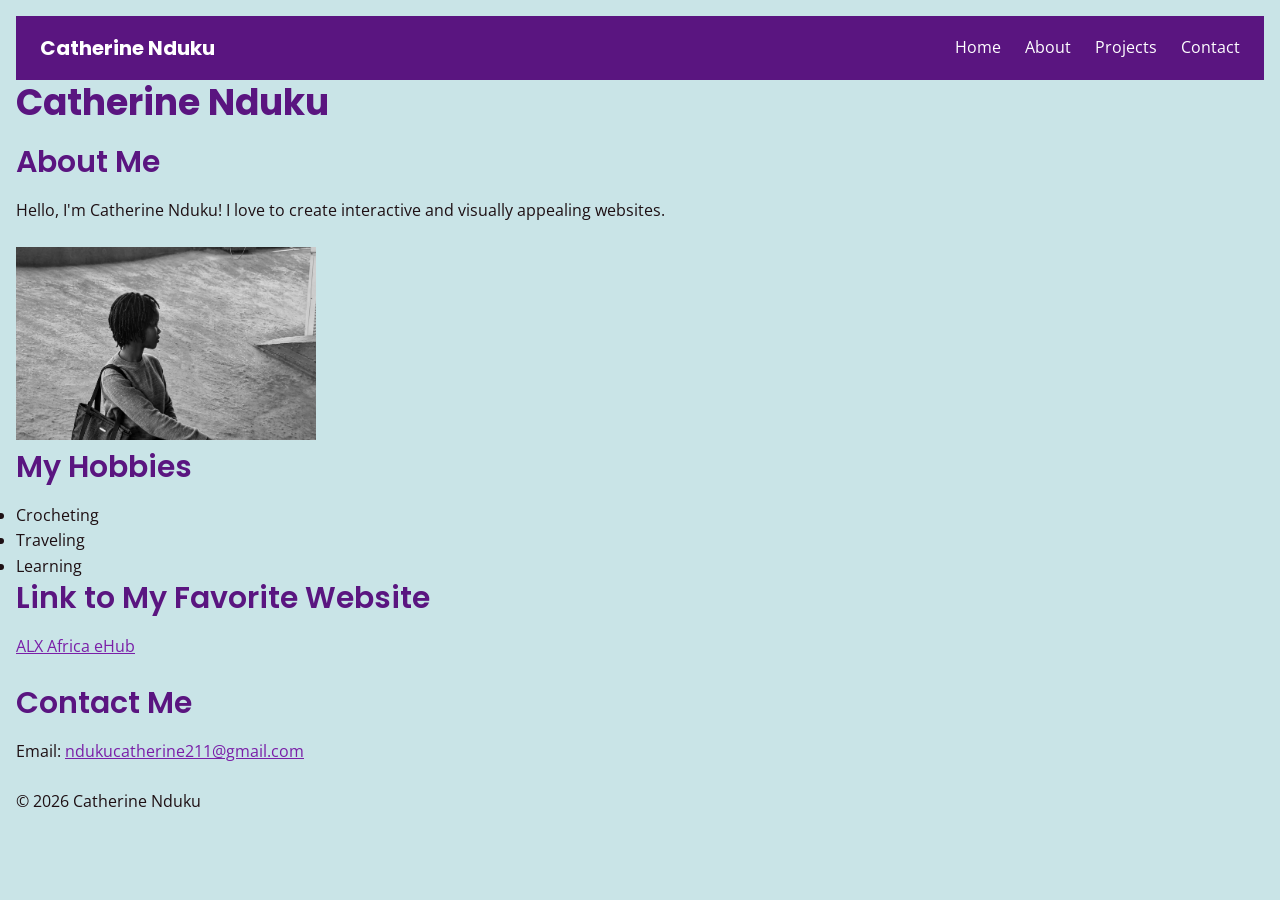
<file: index.html>
<!DOCTYPE html>
<html lang="en">
<head>
    <meta charset="UTF-8">
    <meta name="viewport" content="width=device-width, initial-scale=1.0">
    <title>Home - Catherine Nduku</title>
    <link rel="preconnect" href="https://fonts.googleapis.com">
    <link rel="preconnect" href="https://fonts.gstatic.com" crossorigin>
    <link href="https://fonts.googleapis.com/css2?family=Open+Sans:wght@400;600&family=Poppins:wght@500;600;700&display=swap" rel="stylesheet">
    <link rel="stylesheet" href="style.css">
</head>
<body>
    <header>
        <nav class="navbar" aria-label="Main Navigation">
            <a href="index.html" class="logo">Catherine Nduku</a>
            <input type="checkbox" id="menu-toggle" class="menu-toggle" aria-label="Toggle navigation menu">
            <label for="menu-toggle" class="menu-button" aria-hidden="true">&#9776;</label>
            <ul class="nav-links">
                <li><a href="index.html" aria-current="page">Home</a></li>
                <li><a href="about.html">About</a></li>
                <li><a href="projects.html">Projects</a></li>
                <li><a href="contact.html">Contact</a></li>
            </ul>
        </nav>
        <h1>Catherine Nduku</h1>
    </header>

    <main>
        <section class="hero">
            <div class="hero-text">
                <h2>About Me</h2>
                <p>Hello, I'm Catherine Nduku! I love to create interactive and visually appealing websites.</p>
            </div>
            <img src="images/Screenshots/mine.jpeg" alt="my profile photo" width="300" height="300">
        </section>

        <section>
            <h2>My Hobbies</h2>
            <ul>
                <li>Crocheting</li>
                <li>Traveling</li>
                <li>Learning</li>
            </ul>
        </section>

        <section>
            <h2>Link to My Favorite Website</h2>
            <p><a href="https://ehub.alxafrica.com" target="_blank" rel="noopener noreferrer">ALX Africa eHub</a></p>
        </section>

        <section>
            <h2>Contact Me</h2>
            <p>Email: <a href="mailto:ndukucatherine211@gmail.com">ndukucatherine211@gmail.com</a></p>
        </section>
    </main>

    <footer>
        <p>&copy; 2026 Catherine Nduku</p>
    </footer>
</body>
</html>
</file>
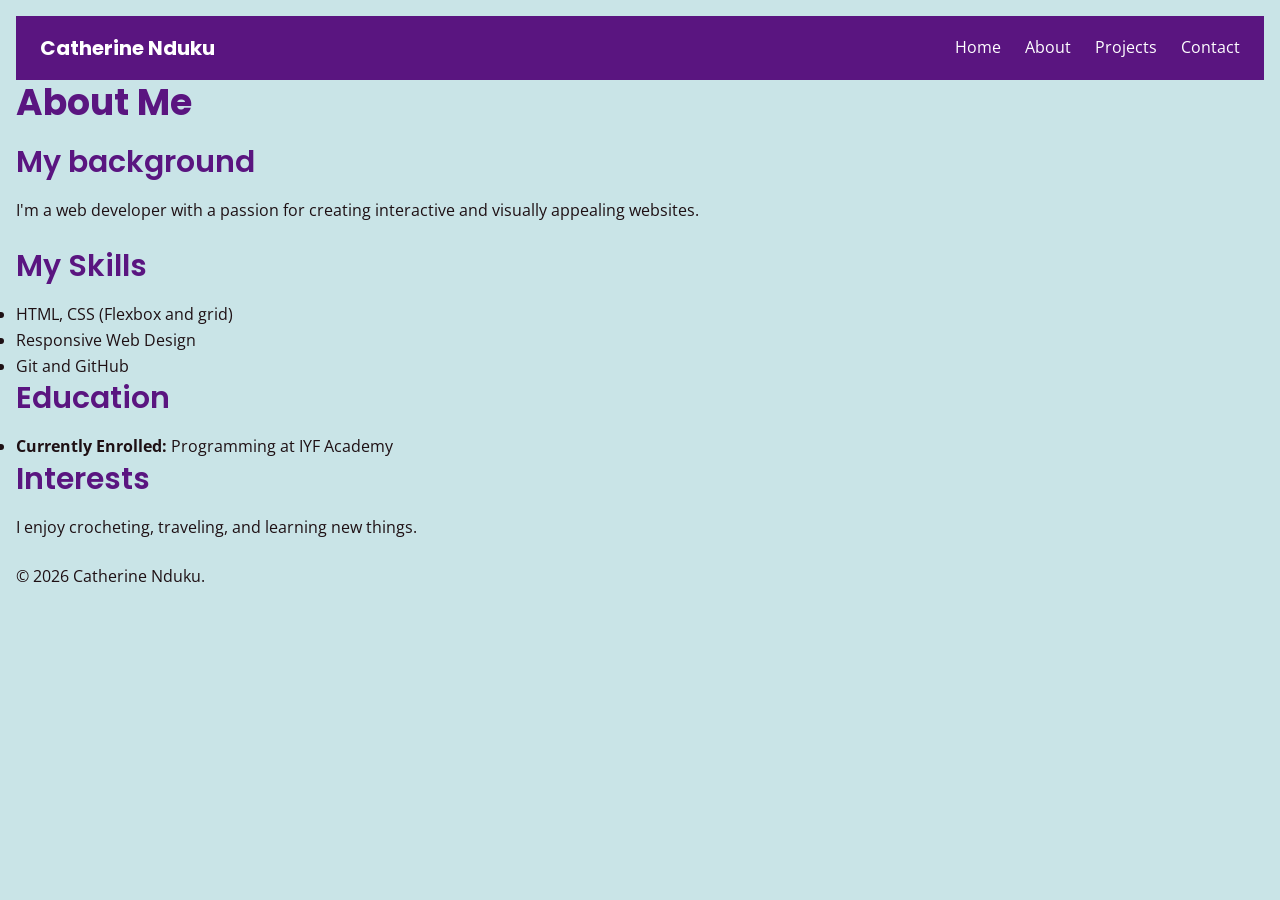
<file: about.html>
<!DOCTYPE html>
<html lang="en">
    <head>
        <meta charset="UTF-8">
        <meta name="viewport" content="width=device-width, initial-scale=1.0">
        <title>About Me - Catherine Nduku</title>
        
        <link rel="stylesheet" href="style.css">
        <link rel="preconnect" href="https://fonts.googleapis.com">
        <link rel="preconnect" href="https://fonts.gstatic.com" crossorigin>
        <link href="https://fonts.googleapis.com/css2?family=Open+Sans:wght@400;600&family=Poppins:wght@500;600;700&display=swap" rel="stylesheet">
    </head>
    <body>
       <header>
    <nav class="navbar">
        <a href="index.html" class="logo">Catherine Nduku</a>
        <input type="checkbox" id="menu-toggle" class="menu-toggle" aria-label="Toggle navigation menu">
        <label for="menu-toggle" class="menu-button" aria-hidden="true">&#9776;</label>
        <ul class="nav-links">
            <li><a href="index.html">Home</a></li>
            <li><a href="about.html" aria-current="page">About</a></li>
            <li><a href="projects.html">Projects</a></li>
            <li><a href="contact.html">Contact</a></li>
        </ul>
    </nav>
</header>

        <main> 
            <h1>About Me</h1>
            <section>
                <h2>My background</h2>
                <p>I'm a web developer with a passion for creating interactive and visually appealing websites.</p>
            </section>
            <section>
                <h2>My Skills</h2>
                <ul>
                    <li>HTML, CSS (Flexbox and grid)</li>
                    <li>Responsive Web Design</li>
                    <li>Git and GitHub</li>
                </ul>
            </section>
            <section>
                <h2>Education</h2>       
            <ul>
                <li><strong>Currently Enrolled:</strong> Programming at IYF Academy</li>     
            </ul>
            </section>
             <section>
                <h2>Interests</h2>
                <p>I enjoy crocheting, traveling, and learning new things.</p>
            </section>
        </main>
        <footer>
            <p>&copy; 2026 Catherine Nduku.</p>    
        </footer>
            
    </body>
</html>
</file>
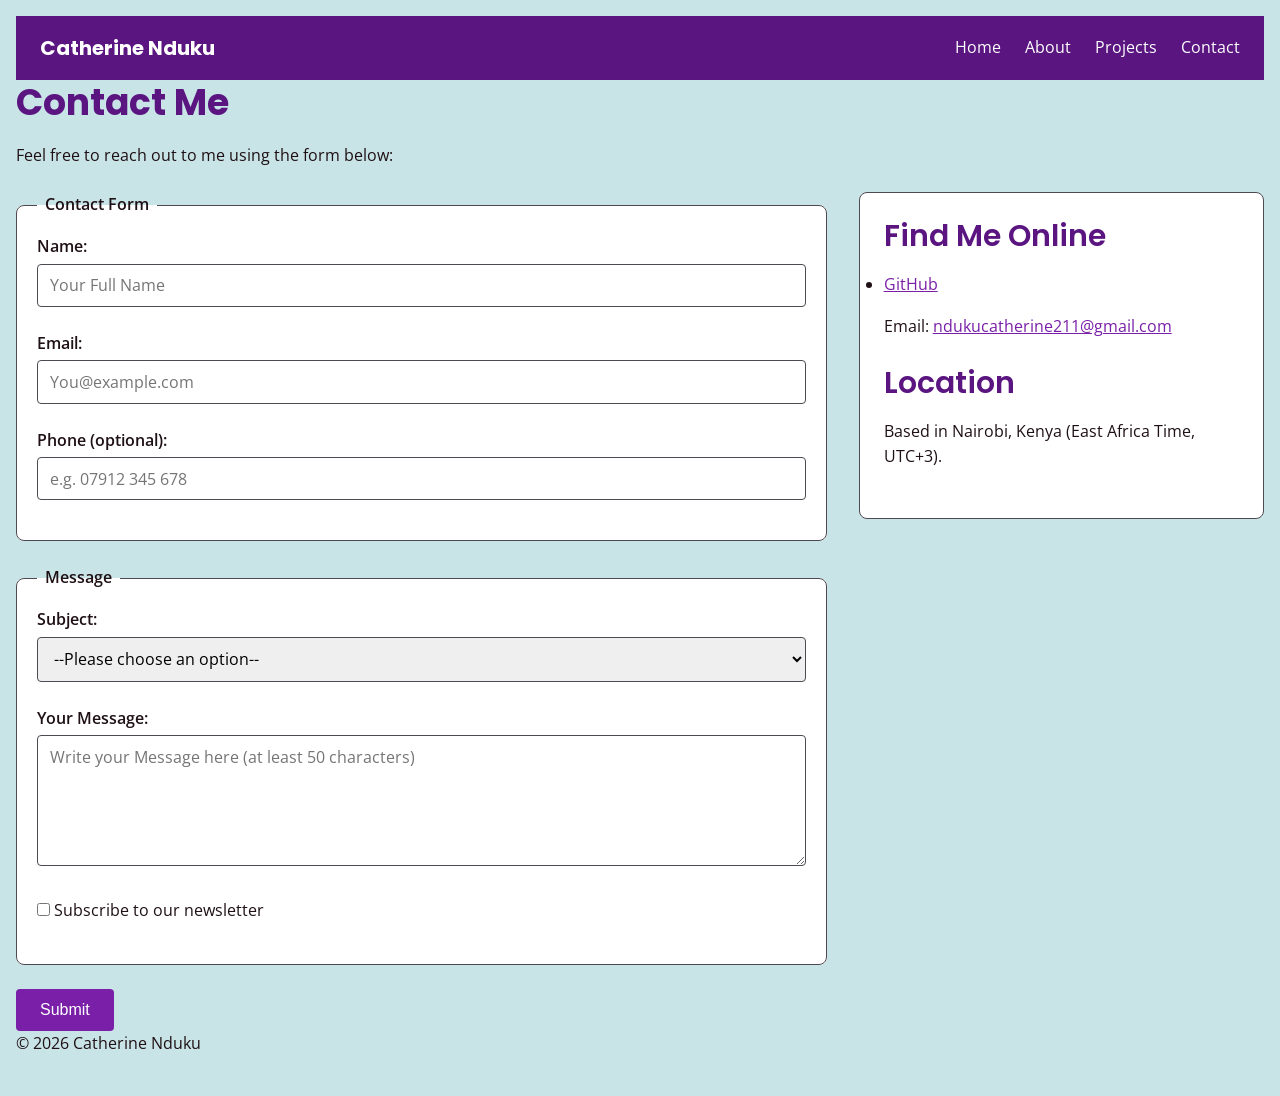
<file: contact.html>
<!DOCTYPE html>
<html lang="en">
<head>
    <meta charset="UTF-8">
    <meta name="viewport" content="width=device-width, initial-scale=1.0">
    <title>Contact - Catherine Nduku</title>
    <link rel="preconnect" href="https://fonts.googleapis.com">
    <link rel="preconnect" href="https://fonts.gstatic.com" crossorigin>
    <link href="https://fonts.googleapis.com/css2?family=Open+Sans:wght@400;600&family=Poppins:wght@500;600;700&display=swap" rel="stylesheet">
    <link rel="stylesheet" href="style.css">
</head>
<body>
    <header>
        <nav class="navbar" aria-label="Main Navigation">
            <a href="index.html" class="logo">Catherine Nduku</a>
            <input type="checkbox" id="menu-toggle" class="menu-toggle" aria-label="Toggle navigation menu">
            <label for="menu-toggle" class="menu-button" aria-hidden="true">&#9776;</label>
            <ul class="nav-links">
                <li><a href="index.html">Home</a></li>
                <li><a href="about.html">About</a></li>
                <li><a href="projects.html">Projects</a></li>
                <li><a href="contact.html" aria-current="page">Contact</a></li>
            </ul>
        </nav>
    </header>

    <main>
        <h1>Contact Me</h1>
        <p>Feel free to reach out to me using the form below:</p>

        <div class="contact-layout">
            <form class="contact-form" action="#" method="post">
                <fieldset>
                    <legend>Contact Form</legend>
                    <p>
                        <label for="name">Name:</label>
                        <input type="text" id="name" name="name" placeholder="Your Full Name" required>
                    </p>
                    <p>
                        <label for="email">Email:</label>
                        <input type="email" id="email" name="email" placeholder="You@example.com" required>
                    </p>
                    <p>
                        <label for="phone">Phone (optional):</label>
                        <input type="tel" id="phone" name="phone" placeholder="e.g. 07912 345 678">
                    </p>
                </fieldset>

                <fieldset>
                    <legend>Message</legend>
                    <p>
                        <label for="subject">Subject:</label>
                        <select id="subject" name="subject" required>
                            <option value="">--Please choose an option--</option>
                            <option value="general">General Inquiry</option>
                            <option value="support">Support Request</option>
                            <option value="feedback">Feedback</option>
                        </select>
                    </p>
                    <p>
                        <label for="message">Your Message:</label>
                        <textarea id="message" name="message" rows="5" cols="40" placeholder="Write your Message here (at least 50 characters)" minlength="50" required></textarea>
                    </p>
                    <p>
                        <input type="checkbox" id="newsletter" name="newsletter" value="yes">
                        <label for="newsletter" class="inline-label">Subscribe to our newsletter</label>
                    </p>
                </fieldset>

                <button type="submit">Submit</button>
            </form>

            <aside class="contact-sidebar">
                <section>
                    <h2>Find Me Online</h2>
                    <ul>
                        <li><a href="https://github.com/Ndush-gif" target="_blank" rel="noopener noreferrer">GitHub</a></li>
                    </ul>
                    <p>Email: <a href="mailto:ndukucatherine211@gmail.com">ndukucatherine211@gmail.com</a></p>
                </section>

                <section>
                    <h2>Location</h2>
                    <p>Based in Nairobi, Kenya (East Africa Time, UTC+3).</p>
                </section>
            </aside>
        </div>
    </main>

    <footer>
        <p>&copy; 2026 Catherine Nduku</p>
    </footer>
</body>
</html>
</file>
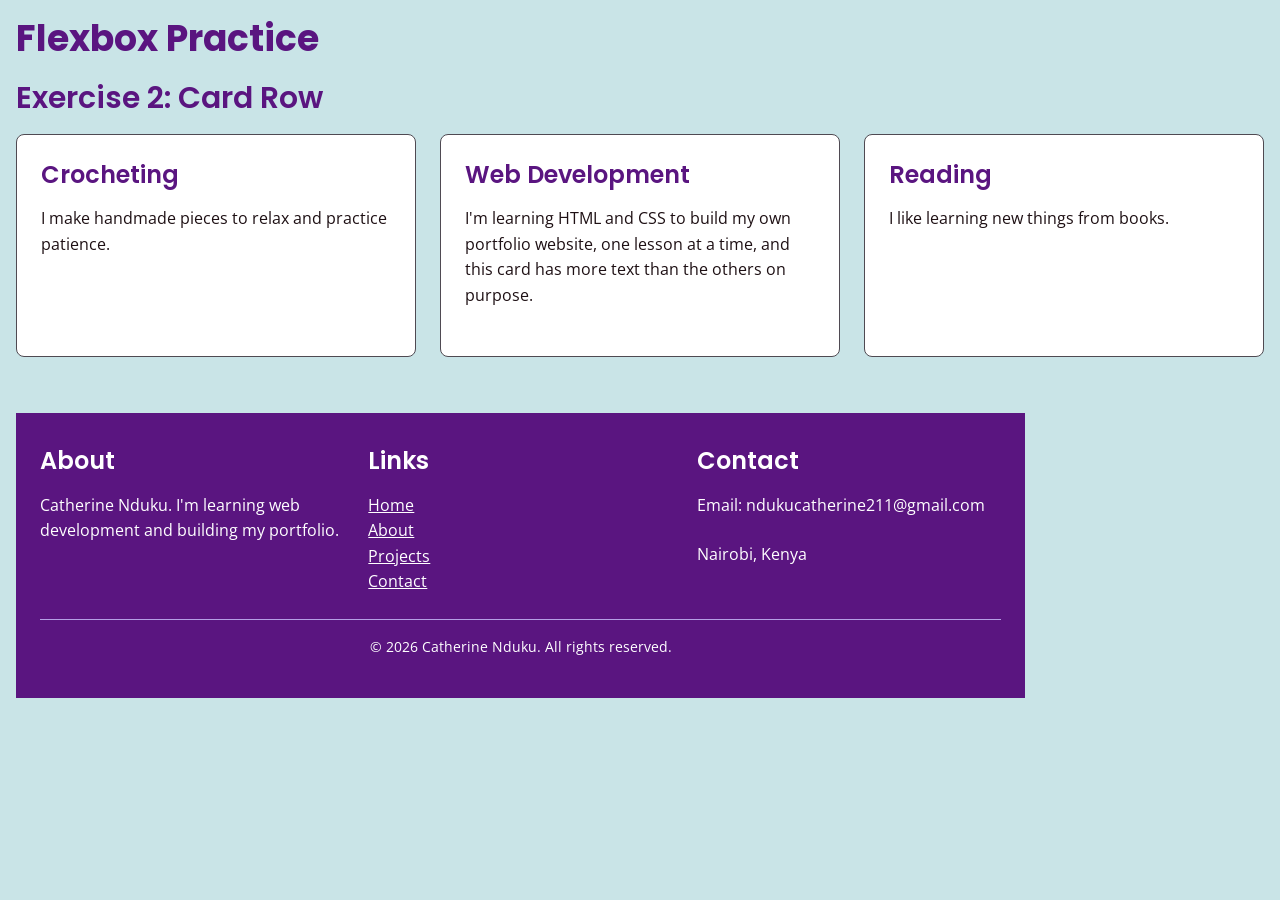
<file: flexbox-practice.html>
<!DOCTYPE html>
<html lang="en">
<head>
    <meta charset="UTF-8">
    <meta name="viewport" content="width=device-width, initial-scale=1.0">
    <title>Flexbox Practice</title>
    <link rel="preconnect" href="https://fonts.googleapis.com">
    <link rel="preconnect" href="https://fonts.gstatic.com" crossorigin>
    <link href="https://fonts.googleapis.com/css2?family=Open+Sans:wght@400;600&family=Poppins:wght@500;600;700&display=swap" rel="stylesheet">
    <link rel="stylesheet" href="style.css">
    <style>
        .card-row {
            display: flex;
            flex-wrap: wrap;
            gap: 1.5rem;
        }

        .flex-card {
            flex: 1 1 250px;
            padding: 1.5rem;
            border: 1px solid var(--color-muted);
            border-radius: 8px;
            background-color: white;
        }
        .site-footer {
    margin-top: 2rem;
    padding: 2rem 1.5rem 1rem;
    background-color: var(--color-primary-dark);
    color: white;
}

.footer-columns {
    display: flex;
    justify-content: space-between;
    flex-wrap: wrap;
    gap: 1.5rem;
}

.footer-column {
    flex: 1 1 200px;
}

.footer-column h3 {
    color: white;
}

.footer-column ul {
    list-style: none;
}

.site-footer a {
    color: white;
}

.site-footer a:hover {
    color: var(--color-primary-light);
}

.footer-copyright {
    margin-top: 1.5rem;
    padding-top: 1rem;
    border-top: 1px solid var(--color-primary-light);
    text-align: center;
    font-size: var(--font-sm);
}
    </style>
</head>
<body>
    <main>
        <h1>Flexbox Practice</h1>

        <h2>Exercise 2: Card Row</h2>
        <div class="card-row">
            <div class="flex-card">
                <h3>Crocheting</h3>
                <p>I make handmade pieces to relax and practice patience.</p>
            </div>
            <div class="flex-card">
                <h3>Web Development</h3>
                <p>I'm learning HTML and CSS to build my own portfolio website, one lesson at a time, and this card has more text than the others on purpose.</p>
            </div>
            <div class="flex-card">
                <h3>Reading</h3>
                <p>I like learning new things from books.</p>
        </div>
         <footer class="site-footer">
    <div class="footer-columns">
        <div class="footer-column">
            <h3>About</h3>
            <p>Catherine Nduku. I'm learning web development and building my portfolio.</p>
        </div>
        <div class="footer-column">
            <h3>Links</h3>
            <ul>
                <li><a href="index.html">Home</a></li>
                <li><a href="about.html">About</a></li>
                <li><a href="projects.html">Projects</a></li>
                <li><a href="contact.html">Contact</a></li>
            </ul>
        </div>
        <div class="footer-column">
            <h3>Contact</h3>
            <p>Email: ndukucatherine211@gmail.com</p>
            <p>Nairobi, Kenya</p>
        </div>
    </div>
    <p class="footer-copyright">&copy; 2026 Catherine Nduku. All rights reserved.</p>
</footer>
    </main>
</body>
</html>
</file>
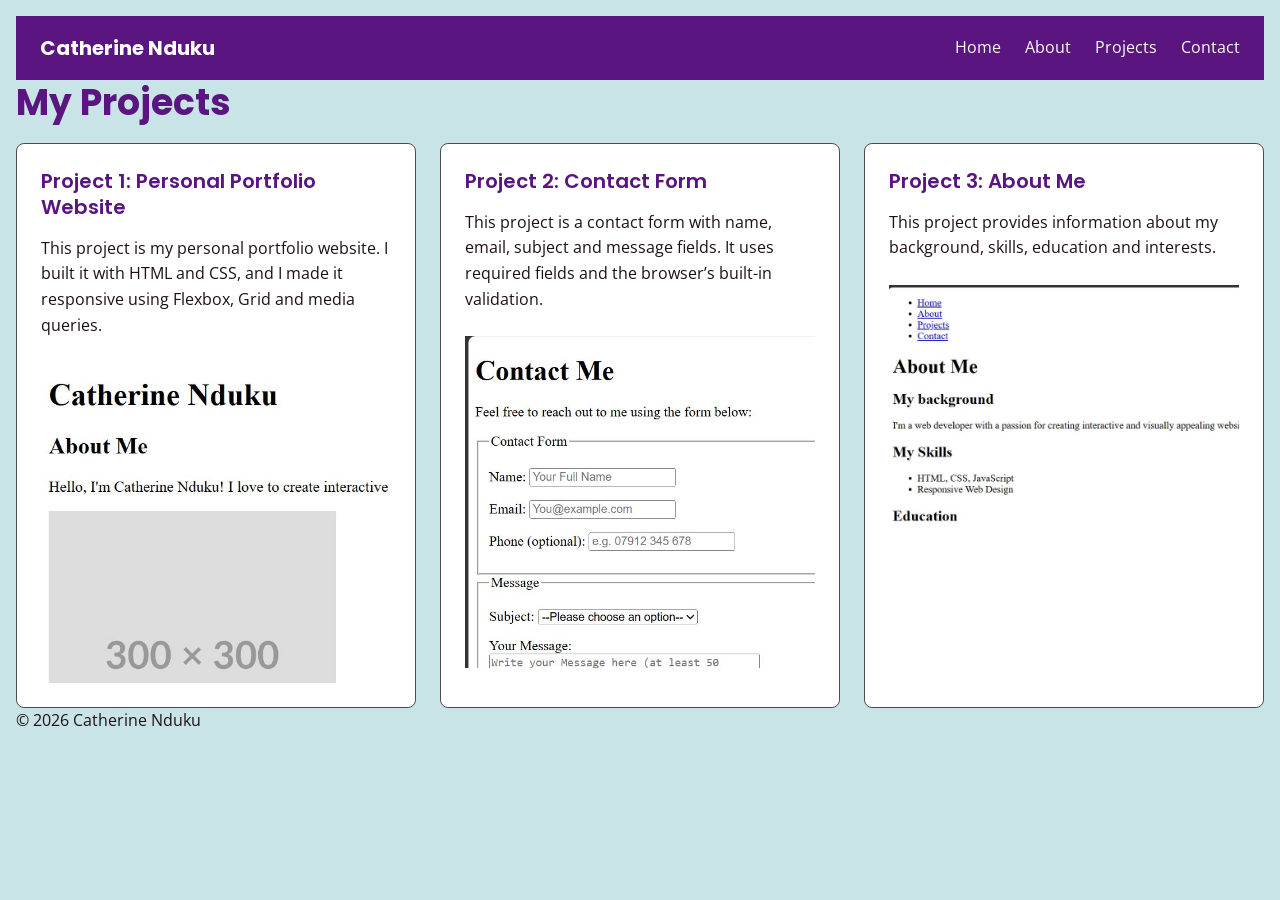
<file: projects.html>
<!DOCTYPE html>
<html lang="en">
<head>
    <meta charset="UTF-8">
    <meta name="viewport" content="width=device-width, initial-scale=1.0">
    <title>Projects - Catherine Nduku</title>
    <link rel="preconnect" href="https://fonts.googleapis.com">
    <link rel="preconnect" href="https://fonts.gstatic.com" crossorigin>
    <link href="https://fonts.googleapis.com/css2?family=Open+Sans:wght@400;600&family=Poppins:wght@500;600;700&display=swap" rel="stylesheet">
    <link rel="stylesheet" href="style.css">
</head>
<body>
    <header>
    <nav class="navbar">
        <a href="index.html" class="logo">Catherine Nduku</a>
        <input type="checkbox" id="menu-toggle" class="menu-toggle" aria-label="Toggle navigation menu">
        <label for="menu-toggle" class="menu-button" aria-hidden="true">&#9776;</label>
        <ul class="nav-links">
            <li><a href="index.html">Home</a></li>
            <li><a href="about.html">About</a></li>
            <li><a href="projects.html" aria-current="page">Projects</a></li>
            <li><a href="contact.html">Contact</a></li>
        </ul>
    </nav>
</header>

    <main>
        <h1>My Projects</h1>

        <div class="projects-grid">
            <article class="project-card">
                <h2>Project 1: Personal Portfolio Website</h2>
                <p>This project is my personal portfolio website. I built it with HTML and CSS, and I made it responsive using Flexbox, Grid and media queries.</p>
                <img src="images/Screenshots/profile.JPG" alt="Screenshot of my Profile page">
            </article>

            <article class="project-card">
                <h2>Project 2: Contact Form</h2>
                <p>This project is a contact form with name, email, subject and message fields. It uses required fields and the browser’s built-in validation.</p>
                <img src="images/Screenshots/contact.form.JPG" alt="Screenshot of my Contact Form page">
            </article>

            <article class="project-card">
                <h2>Project 3: About Me</h2>
                <p>This project provides information about my background, skills, education and interests.</p>
                <img src="images/Screenshots/about-me.JPG" alt="Screenshot of my About Me page">
            </article>
        </div>
        <footer>
    <p>&copy; 2026 Catherine Nduku</p>
</footer>
    </main>
</body>
</html>
</file>
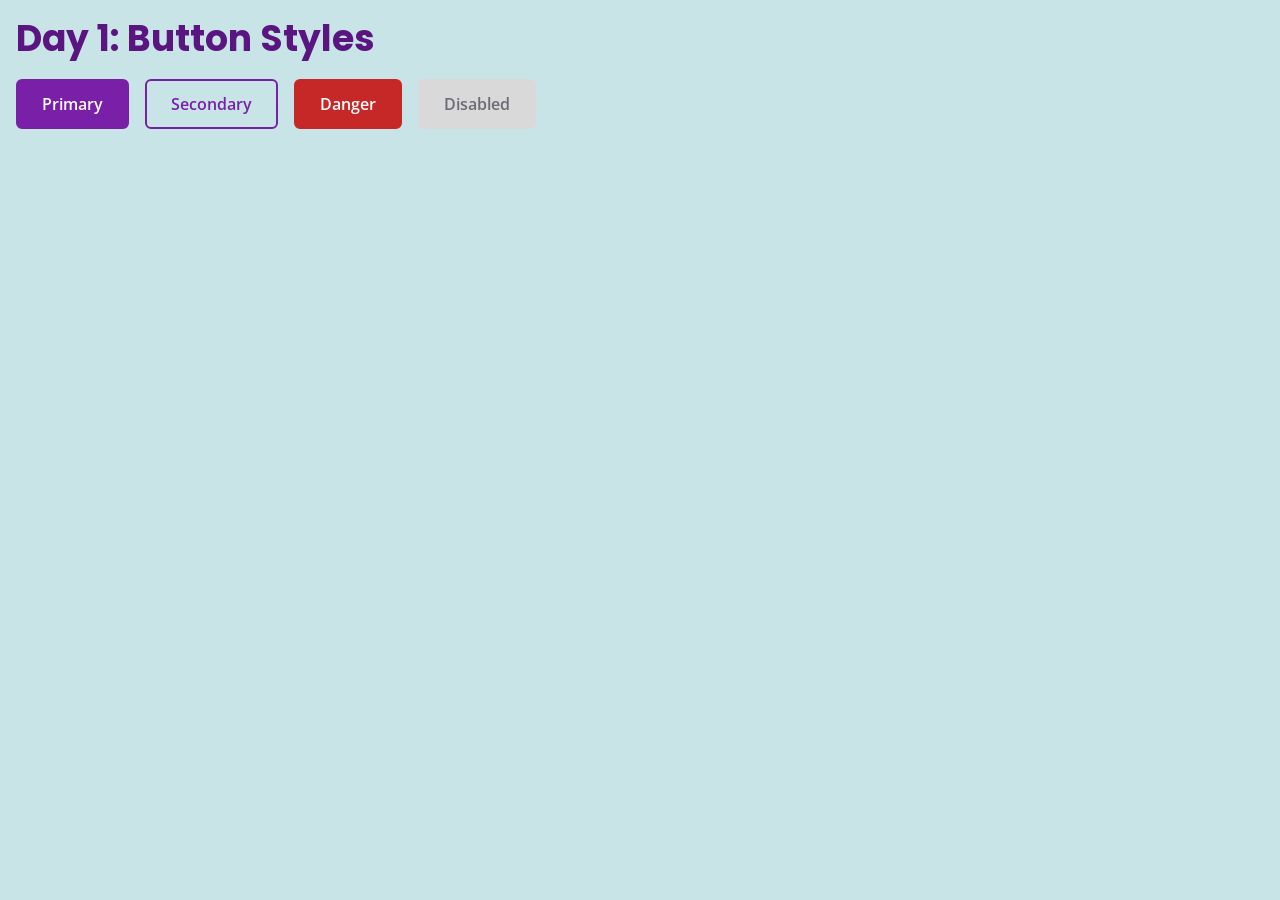
<file: daily-challenges.html/button-styles-day-1.html>
<!DOCTYPE html>
<html lang="en">
<head>
    <meta charset="UTF-8">
    <meta name="viewport" content="width=device-width, initial-scale=1.0">
    <title>Day 1: Button Styles</title>
    <link rel="preconnect" href="https://fonts.googleapis.com">
    <link rel="preconnect" href="https://fonts.gstatic.com" crossorigin>
    <link href="https://fonts.googleapis.com/css2?family=Open+Sans:wght@400;600&family=Poppins:wght@500;600;700&display=swap" rel="stylesheet">
    <link rel="stylesheet" href="../style.css">
    <style>
        .button-row {
            display: flex;
            flex-wrap: wrap;
            gap: 1rem;
        }

        /* Shared base for every button style */
        .btn {
            padding: 0.75rem 1.5rem;
            border: 2px solid transparent;
            border-radius: 6px;
            font-family: inherit;
            font-size: var(--font-base);
            font-weight: 600;
            cursor: pointer;
        }

        /* 1. Primary: solid background */
        .btn-primary {
            background-color: var(--color-primary);
            border-color: var(--color-primary);
            color: white;
        }

        .btn-primary:hover {
            background-color: var(--color-primary-dark);
            border-color: var(--color-primary-dark);
        }

        /* 2. Secondary: outline */
        .btn-secondary {
            background-color: transparent;
            border-color: var(--color-primary);
            color: var(--color-primary);
        }

        .btn-secondary:hover {
            background-color: var(--color-primary);
            color: white;
        }

        /* 3. Danger: red */
        .btn-danger {
            background-color: #C62828;
            border-color: #C62828;
            color: white;
        }

        .btn-danger:hover {
            background-color: #8E1B1B;
            border-color: #8E1B1B;
        }

        /* 4. Disabled: grayed out, no hover effect */
        .btn:disabled,
        .btn:disabled:hover {
            background-color: #D9D9D9;
            border-color: #D9D9D9;
            color: #6B6B76;
            cursor: not-allowed;
            transform: none;
            box-shadow: none;
        }
    </style>
</head>
<body>
    <main>
        <h1>Day 1: Button Styles</h1>

        <div class="button-row">
            <button class="btn btn-primary">Primary</button>
            <button class="btn btn-secondary">Secondary</button>
            <button class="btn btn-danger">Danger</button>
            <button class="btn" disabled>Disabled</button>
        </div>
    </main>
</body>
</html>
</file>
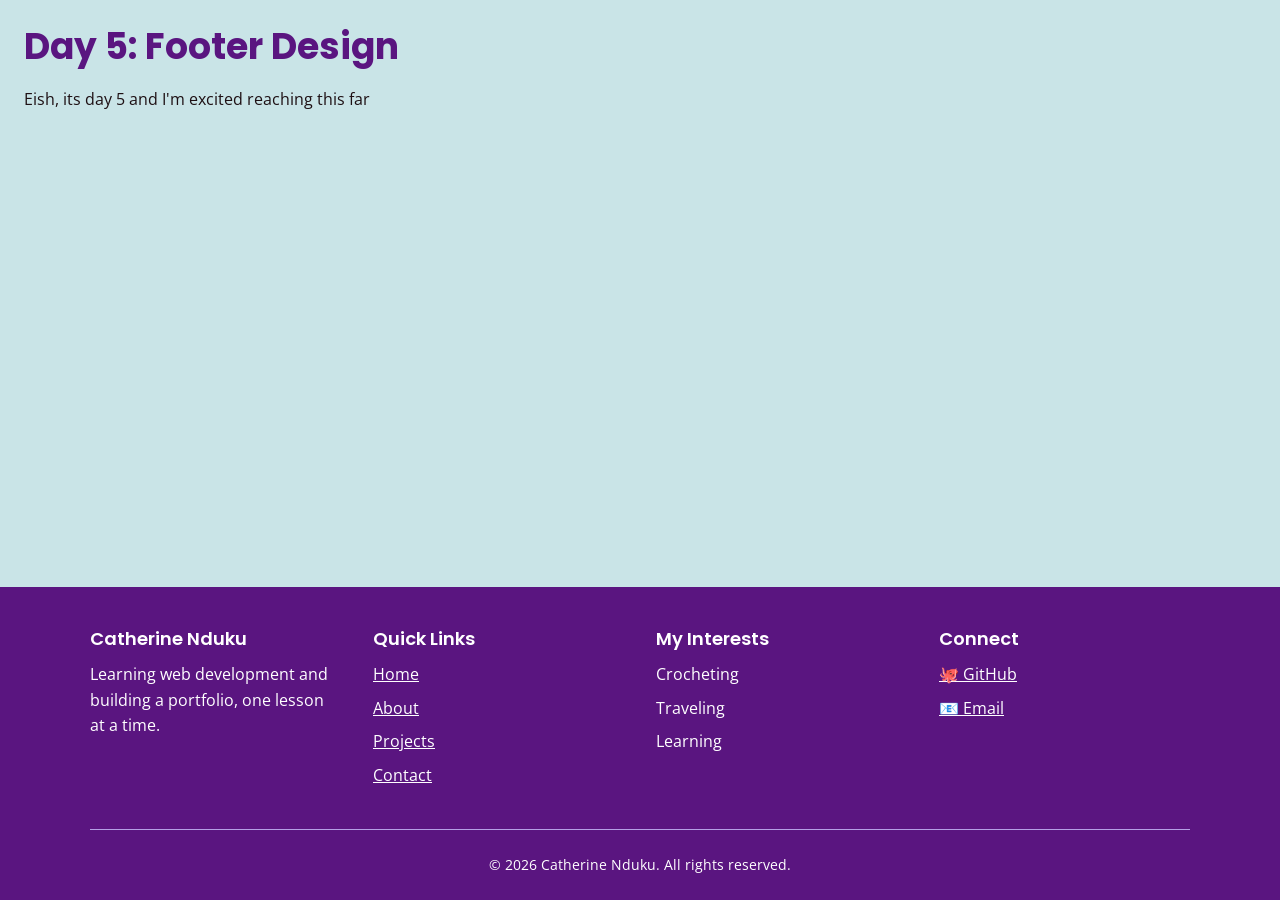
<file: daily-challenges.html/footer-design-day-5.html>
<!DOCTYPE html>
<html lang="en">
<head>
    <meta charset="UTF-8">
    <meta name="viewport" content="width=device-width, initial-scale=1.0">
    <title>Day 5: Footer Design</title>
    <link rel="preconnect" href="https://fonts.googleapis.com">
    <link rel="preconnect" href="https://fonts.gstatic.com" crossorigin>
    <link href="https://fonts.googleapis.com/css2?family=Open+Sans:wght@400;600&family=Poppins:wght@500;600;700&display=swap" rel="stylesheet">
    <link rel="stylesheet" href="../style.css">
    <style>
        /* Page setup: footer sits at the bottom, full width */
        body {
            display: flex;
            flex-direction: column;
            min-height: 100vh;
            padding: 0;
        }

        main {
            flex: 1;
            width: 100%;
            max-width: none;
            padding: 1.5rem;
        }

        /* Footer */
        .page-footer {
            padding: 2.5rem 1.5rem 1.5rem;
            background-color: var(--color-primary-dark);
            color: white;
        }

        .footer-inner {
            max-width: 1100px;
            margin: 0 auto;
        }

        /* Mobile first: 1 column */
        .footer-columns {
            display: grid;
            grid-template-columns: 1fr;
            gap: 2rem;
        }

        .footer-column h2 {
            margin-bottom: 0.75rem;
            color: white;
            font-size: var(--font-lg);
        }

        .footer-column ul {
            margin: 0;
            padding: 0;
            list-style: none;
        }

        .footer-column li {
            margin-bottom: 0.5rem;
        }

        .page-footer a {
            color: white;
        }

        .page-footer a:hover {
            color: var(--color-primary-light);
        }

        .page-footer a:focus {
            outline-color: white;
        }

        /* Copyright row */
        .footer-bottom {
            grid-column: 1 / -1;
            padding-top: 1.5rem;
            border-top: 1px solid var(--color-primary-light);
            text-align: center;
            font-size: var(--font-sm);
        }

        .footer-bottom p {
            margin-bottom: 0;
        }

        /* Tablet: 2 columns */
        @media (min-width: 768px) {
            .footer-columns {
                grid-template-columns: repeat(2, 1fr);
            }
        }

        /* Desktop: 4 columns */
        @media (min-width: 1024px) {
            .footer-columns {
                grid-template-columns: repeat(4, 1fr);
            }
        }
    </style>
</head>
<body>
    <main>
        <h1>Day 5: Footer Design</h1>
        <p>Eish, its day 5 and I'm excited reaching this far</p>
    </main>

    <footer class="page-footer">
        <div class="footer-inner">
            <div class="footer-columns">
                <div class="footer-column">
                    <h2>Catherine Nduku</h2>
                    <p>Learning web development and building a portfolio, one lesson at a time.</p>
                </div>

                <nav class="footer-column" aria-label="Footer navigation">
                    <h2>Quick Links</h2>
                    <ul>
                        <li><a href="../index.html">Home</a></li>
                        <li><a href="../about.html">About</a></li>
                        <li><a href="../projects.html">Projects</a></li>
                        <li><a href="../contact.html">Contact</a></li>
                    </ul>
                </nav>

                <div class="footer-column">
                    <h2>My Interests</h2>
                    <ul>
                        <li>Crocheting</li>
                        <li>Traveling</li>
                        <li>Learning</li>
                    </ul>
                </div>

                <div class="footer-column">
                    <h2>Connect</h2>
                    <ul>
                        <li><a href="https://github.com/Ndush-gif" target="_blank" rel="noopener noreferrer"><span aria-hidden="true">🐙</span> GitHub</a></li>
                        <li><a href="mailto:ndukucatherine211@gmail.com"><span aria-hidden="true">📧</span> Email</a></li>
                    </ul>
                </div>

                <div class="footer-bottom">
                    <p>&copy; 2026 Catherine Nduku. All rights reserved.</p>
                </div>
            </div>
        </div>
    </footer>
</body>
</html>
</file>
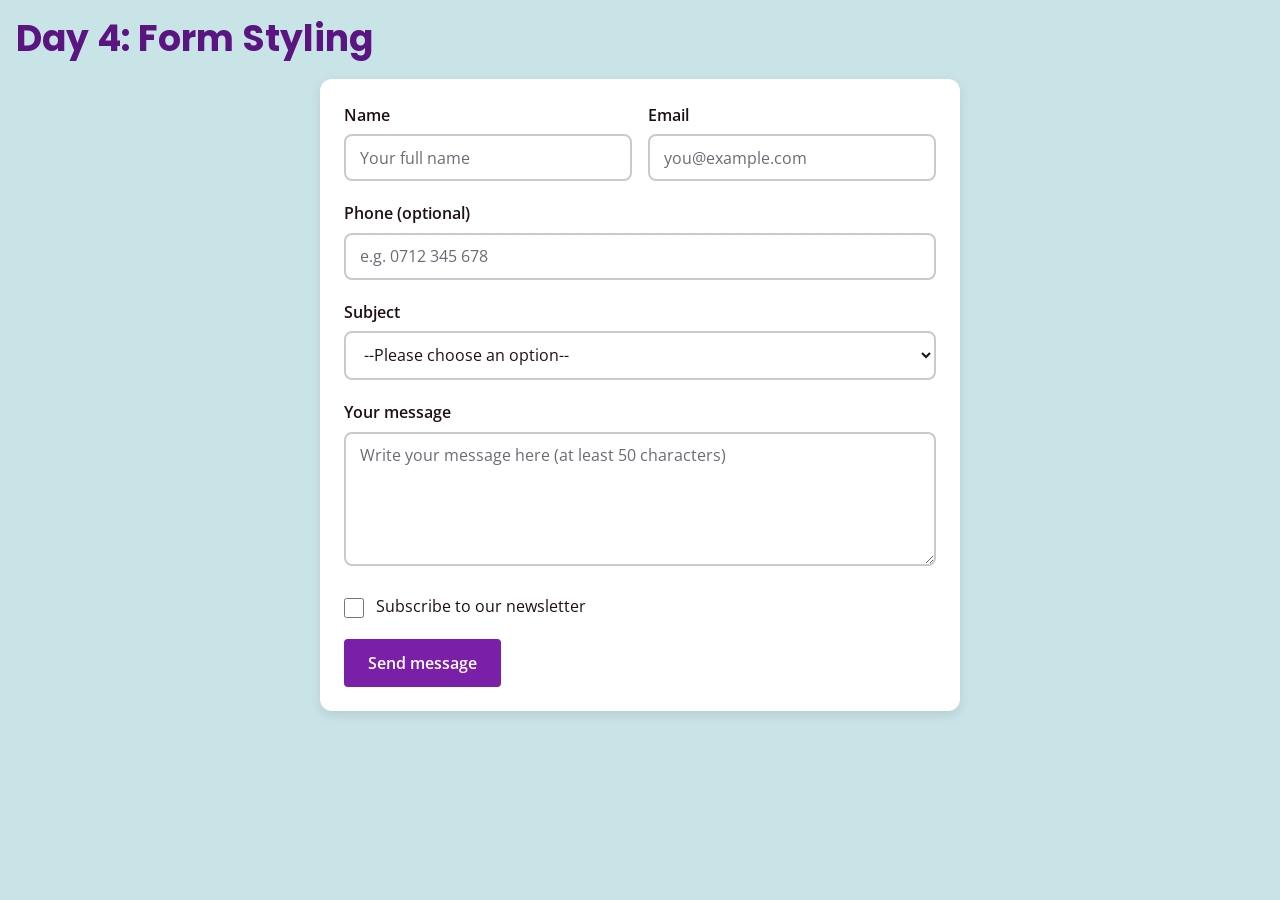
<file: daily-challenges.html/form-styling-day-4.html>
<!DOCTYPE html>
<html lang="en">
<head>
    <meta charset="UTF-8">
    <meta name="viewport" content="width=device-width, initial-scale=1.0">
    <title>Day 4: Form Styling</title>
    <link rel="preconnect" href="https://fonts.googleapis.com">
    <link rel="preconnect" href="https://fonts.gstatic.com" crossorigin>
    <link href="https://fonts.googleapis.com/css2?family=Open+Sans:wght@400;600&family=Poppins:wght@500;600;700&display=swap" rel="stylesheet">
    <link rel="stylesheet" href="../style.css">
    <style>
        .styled-form {
            max-width: 40rem;
            margin: 0 auto;
            padding: 1.5rem;
            border-radius: 12px;
            background-color: white;
            box-shadow: 0 4px 12px rgba(0, 0, 0, 0.1);
        }

        .form-row {
            display: grid;
            grid-template-columns: 1fr;
            column-gap: 1rem;
        }

        .form-group {
            margin-bottom: 1.25rem;
        }

        .styled-form label {
            display: block;
            margin-bottom: 0.375rem;
            font-weight: 600;
        }

        /* Custom input styles */
        .styled-form input[type="text"],
        .styled-form input[type="email"],
        .styled-form input[type="tel"],
        .styled-form select,
        .styled-form textarea {
            width: 100%;
            min-height: 44px;
            padding: 0.65rem 0.875rem;
            border: 2px solid #C9C9D1;
            border-radius: 8px;
            background-color: white;
            color: var(--color-text);
            font-family: inherit;
            font-size: var(--font-base);
            transition: border-color 0.2s ease, box-shadow 0.2s ease;
        }

        .styled-form textarea {
            min-height: 8rem;
            resize: vertical;
        }

        .styled-form ::placeholder {
            color: #6B6B76;
        }

        /* Focus states */
        .styled-form input:focus,
        .styled-form select:focus,
        .styled-form textarea:focus {
            border-color: var(--color-primary);
            box-shadow: 0 0 0 3px rgba(122, 31, 168, 0.25);
            outline: 2px solid transparent;
        }

        /* Error states: only after the person has typed or interacted */
        .styled-form input:not(:placeholder-shown):invalid,
        .styled-form textarea:not(:placeholder-shown):invalid,
        .styled-form select:user-invalid {
            border-color: #C62828;
            background-color: #FFF5F5;
        }

        /* Valid state */
        .styled-form input:not(:placeholder-shown):valid,
        .styled-form textarea:not(:placeholder-shown):valid {
            border-color: #2E7D32;
        }

        /* Error messages are hidden until their field is invalid */
        .error-message {
            display: none;
            margin-top: 0.375rem;
            color: #C62828;
            font-size: var(--font-sm);
        }

        .styled-form input:not(:placeholder-shown):invalid + .error-message,
        .styled-form textarea:not(:placeholder-shown):invalid + .error-message,
        .styled-form select:user-invalid + .error-message {
            display: block;
        }

        /* Checkbox */
        .checkbox-group label {
            display: inline;
            font-weight: 400;
        }

        .checkbox-group input[type="checkbox"] {
            width: 1.25rem;
            height: 1.25rem;
            margin-right: 0.5rem;
            vertical-align: middle;
            accent-color: var(--color-primary);
        }

        /* Submit button */
        .submit-button {
            width: 100%;
            min-height: 48px;
            padding: 0.75rem 1.5rem;
            font-family: inherit;
            font-size: var(--font-base);
            font-weight: 600;
        }

        /* Tablet and up */
        @media (min-width: 768px) {
            .form-row {
                grid-template-columns: 1fr 1fr;
            }

            .submit-button {
                width: auto;
            }
        }
    </style>
</head>
<body>
    <main>
        <h1>Day 4: Form Styling</h1>

        <form class="styled-form" action="#" method="post">
            <div class="form-row">
                <div class="form-group">
                    <label for="name">Name</label>
                    <input type="text" id="name" name="name" placeholder="Your full name" required minlength="2">
                    <span class="error-message">Please enter your name (at least 2 characters).</span>
                </div>

                <div class="form-group">
                    <label for="email">Email</label>
                    <input type="email" id="email" name="email" placeholder="you@example.com" required>
                    <span class="error-message">Please enter a valid email address, like you@example.com.</span>
                </div>
            </div>

            <div class="form-group">
                <label for="phone">Phone (optional)</label>
                <input type="tel" id="phone" name="phone" placeholder="e.g. 0712 345 678" pattern="[0-9+ ]{9,15}">
                <span class="error-message">Use only numbers, spaces or +, between 9 and 15 characters.</span>
            </div>

            <div class="form-group">
                <label for="subject">Subject</label>
                <select id="subject" name="subject" required>
                    <option value="">--Please choose an option--</option>
                    <option value="general">General Inquiry</option>
                    <option value="support">Support Request</option>
                    <option value="feedback">Feedback</option>
                </select>
                <span class="error-message">Please choose a subject.</span>
            </div>

            <div class="form-group">
                <label for="message">Your message</label>
                <textarea id="message" name="message" rows="5" placeholder="Write your message here (at least 50 characters)" required minlength="50"></textarea>
                <span class="error-message">Your message needs at least 50 characters.</span>
            </div>

            <div class="form-group checkbox-group">
                <input type="checkbox" id="newsletter" name="newsletter" value="yes">
                <label for="newsletter">Subscribe to our newsletter</label>
            </div>

            <button type="submit" class="submit-button">Send message</button>
        </form>
    </main>
</body>
</html>
</file>
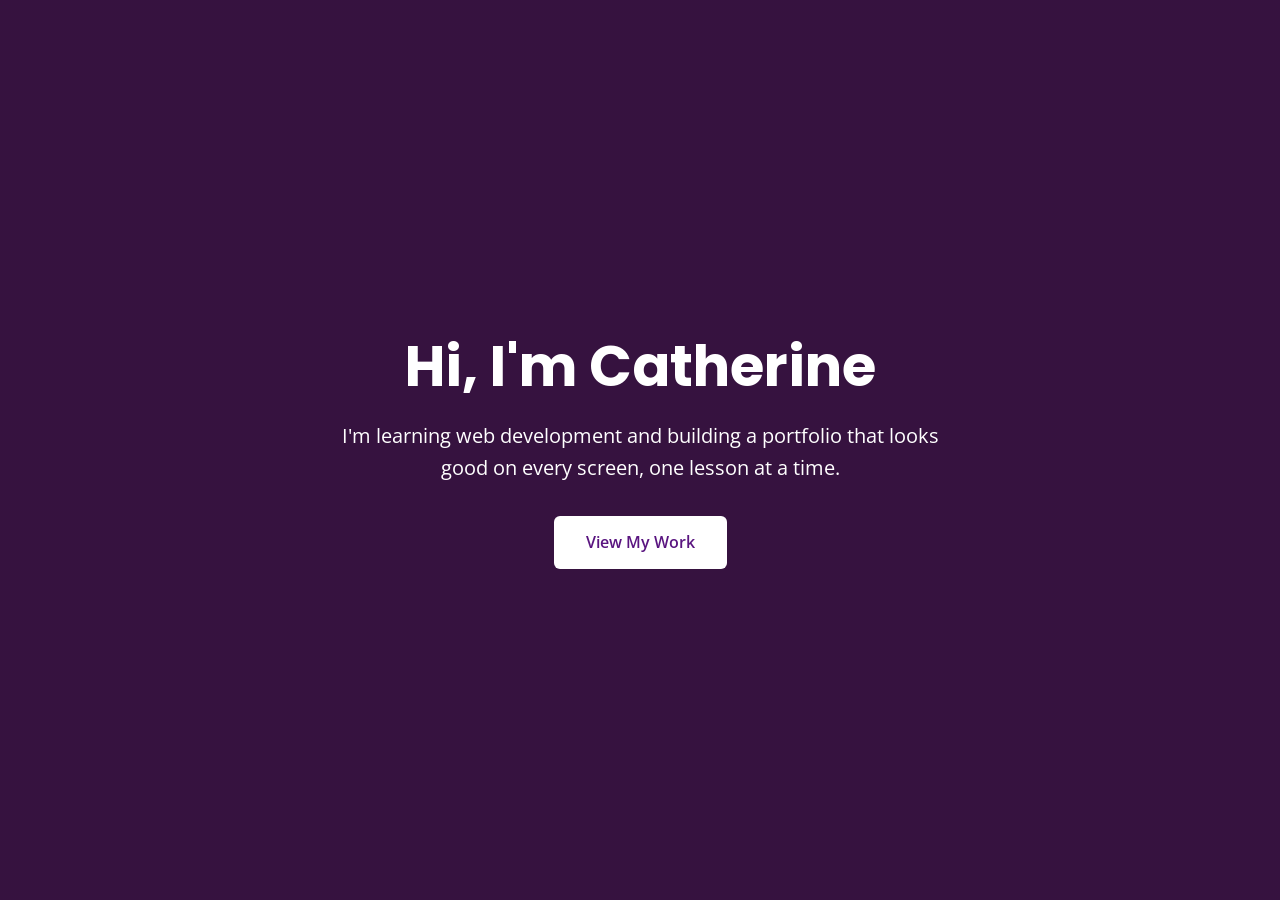
<file: daily-challenges.html/hero-section-day-3.html>
<!DOCTYPE html>
<html lang="en">
<head>
    <meta charset="UTF-8">
    <meta name="viewport" content="width=device-width, initial-scale=1.0">
    <title>Day 3: Hero Section</title>
    <link rel="preconnect" href="https://fonts.googleapis.com">
    <link rel="preconnect" href="https://fonts.gstatic.com" crossorigin>
    <link href="https://fonts.googleapis.com/css2?family=Open+Sans:wght@400;600&family=Poppins:wght@500;600;700&display=swap" rel="stylesheet">
    <link rel="stylesheet" href="../style.css">
    <style>
        /* This page needs the hero to touch the screen edges */
        body {
            padding: 0;
        }

        main {
            max-width: none;
        }

        .hero-section {
            display: flex;
            flex-direction: column;
            justify-content: center;
            align-items: center;
            min-height: 100vh;
            min-height: 100svh;
            padding: 2rem 1.5rem;
            text-align: center;
            color: white;
            background-color: var(--color-primary-dark);
            background-image:
                linear-gradient(rgba(30, 16, 20, 0.6), rgba(30, 16, 20, 0.6)),
                url("https://placehold.co/1600x900");
            background-size: cover;
            background-position: center;
        }

        .hero-section h1 {
            margin-bottom: 1rem;
            color: white;
            font-size: clamp(2rem, 6vw, 3.5rem);
        }

        .hero-section p {
            max-width: 40rem;
            margin-bottom: 2rem;
            font-size: clamp(1rem, 2.5vw, 1.25rem);
        }

        .hero-button {
            display: inline-block;
            padding: 0.875rem 2rem;
            border-radius: 6px;
            background-color: white;
            color: var(--color-primary-dark);
            font-weight: 600;
            text-decoration: none;
        }

        .hero-button:hover {
            background-color: var(--color-primary-light);
            color: var(--color-text);
        }
    </style>
</head>
<body>
    <main>
        <section class="hero-section">
            <h1>Hi, I'm Catherine</h1>
            <p>I'm learning web development and building a portfolio that looks good on every screen, one lesson at a time.</p>
            <a href="../projects.html" class="hero-button">View My Work</a>
        </section>
    </main>
</body>
</html>
</file>
<file: style.css>
* {
    margin: 0;
    padding: 0;
    box-sizing: border-box; 
}
/* Type scale */
:root {
    --font-xs: 0.75rem;    /* 12px */
    --font-sm: 0.875rem;   /* 14px */
    --font-base: 1rem;     /* 16px */
    --font-lg: 1.125rem;   /* 18px */
    --font-xl: 1.25rem;    /* 20px */
    --font-2xl: 1.5rem;    /* 24px */
    --font-3xl: 1.875rem;  /* 30px */
    --font-4xl: 2.25rem;   /* 36px */

    --color-primary: #7A1FA8;        /* darker shade of Neon Violet, for links and buttons */
    --color-secondary: #CA3CFF;      /* Neon Violet, accent only */
    --color-background: #C9E4E7;     /* Light Cyan */
    --color-text: #1E1014;           /* Coffee Bean */
    --color-muted: #4F4A52;          /* gray */

    --color-primary-light: #B4A0E5;  /* Wisteria */
    --color-primary-dark: #5A1580;   /* even darker, for hover and headings */
}
    /* Base topography */
    html {
        font-size: 16px;
    }
    body {
    font-family: 'Open Sans', Arial, Helvetica, sans-serif;
    font-size: var(--font-base);
    line-height: 1.6;
    background-color: var(--color-background);
    color: var(--color-text);
    padding: 1rem;
    }
    /* headings*/
    h1, h2, h3, h4, h5, h6 {
        font-family:'poppins', Arial, Helvetica, sans-serif;
        line-height: 1.3;
        margin-bottom: 1rem;
        color: var(--color-primary-dark);
    }
   h1 { font-size: var(--font-4xl); font-weight: 700; }
   h2 { font-size: var(--font-3xl); font-weight: 600; }
   h3 { font-size: var(--font-2xl); font-weight: 600; }
   h4 { font-size: var(--font-xl);  font-weight: 500; }
   h5 { font-size: var(--font-lg);  font-weight: 500; }
   h6 { font-size: var(--font-base); font-weight: 500; }
p {
    margin-bottom: 1.5rem;
}
small, .small-text {
    font-size: var(--font-sm);
    color: var(--color-muted);

}
    a {
    color: var(--color-primary);
}

a:hover {
    color: var(--color-primary-dark);
}


button {
    background-color: var(--color-primary);
    color: white;
    border: none;
    border-radius: 4px;
    cursor: pointer;
    padding: 0.5rem 1rem;
}

button:hover {
    background-color: var(--color-primary-dark);
}
/* Navigation - mobile first */
.navbar {
    display: flex;
    flex-wrap: wrap;
    justify-content: space-between;
    align-items: center;
    padding: 1rem 1.5rem;
    background-color: var(--color-primary-dark);
}

.navbar a {
    color: white;
    text-decoration: none;
}

.navbar a:hover {
    color: var(--color-primary-light);
}

.logo {
    font-family: 'Poppins', Arial, sans-serif;
    font-size: var(--font-xl);
    font-weight: 700;
}

/* The checkbox stays in the page for keyboard users, but is invisible */
.menu-toggle {
    position: absolute;
    opacity: 0;
}

.menu-toggle:focus-visible + .menu-button {
    outline: 2px solid white;
    outline-offset: 2px;
}

.menu-button {
    color: white;
    font-size: 1.75rem;
    line-height: 1;
    padding: 0.25rem 0.5rem;
    cursor: pointer;
}

/* Phone: links hidden until the checkbox is ticked */
.nav-links {
    display: none;
    flex-direction: column;
    width: 100%;
    gap: 0.75rem;
    margin-top: 1rem;
    list-style: none;
}

.menu-toggle:checked ~ .nav-links {
    display: flex;
}

/* Tablet and up: horizontal menu, no hamburger */
@media (min-width: 768px) {
    .menu-button {
        display: none;
    }

    .nav-links {
        display: flex;
        flex-direction: row;
        width: auto;
        margin-top: 0;
        gap: 1.5rem;
    }
}

/* Projects grid - mobile first */
.projects-grid {
    display: grid;
    grid-template-columns: 1fr;
    gap: 1.5rem;
}

.project-card {
    padding: 1.5rem;
    border: 1px solid var(--color-muted);
    border-radius: 8px;
    background-color: white;
}

.project-card h2 {
    font-size: var(--font-xl);
}

.project-card img {
    display: block;
    max-width: 100%;
    height: auto;
}

/* Tablet */
@media (min-width: 768px) {
    .projects-grid {
        grid-template-columns: repeat(2, 1fr);
    }
}

/* Desktop */
@media (min-width: 1024px) {
    .projects-grid {
        grid-template-columns: repeat(3, 1fr);
    }
}
/* Contact page - mobile first: single column, full-width form */
.contact-layout {
    display: grid;
    grid-template-columns: 1fr;
    gap: 2rem;
}

.contact-form fieldset {
    min-width: 0;
    margin-bottom: 1.5rem;
    padding: 1rem 1.25rem;
    border: 1px solid var(--color-muted);
    border-radius: 8px;
    background-color: white;
}

.contact-form legend {
    padding: 0 0.5rem;
    font-weight: 600;
}

.contact-form label {
    display: block;
    margin-bottom: 0.25rem;
    font-weight: 600;
}

.contact-form .inline-label {
    display: inline;
    font-weight: 400;
}

.contact-form input[type="text"],
.contact-form input[type="email"],
.contact-form input[type="tel"],
.contact-form select,
.contact-form textarea {
    width: 100%;
    padding: 0.6rem 0.75rem;
    border: 1px solid var(--color-muted);
    border-radius: 4px;
    font-family: inherit;
    font-size: var(--font-base);
}

.contact-form button {
    width: 100%;
    padding: 0.75rem 1.5rem;
    font-size: var(--font-base);
}

.contact-sidebar {
    padding: 1.5rem;
    border: 1px solid var(--color-muted);
    border-radius: 8px;
    background-color: white;
}

.contact-sidebar ul {
    margin-bottom: 1rem;
}

/* Tablet: the submit button no longer needs the full width */
@media (min-width: 768px) {
    .contact-form button {
        width: auto;
    }
}

/* Desktop: form on the left, sidebar on the right */
@media (min-width: 1024px) {
    .contact-layout {
        grid-template-columns: 2fr 1fr;
        align-items: start;
    }
}
/* ===== Task 4.4: Polish ===== */

/* 1. Responsive images everywhere */
img {
    max-width: 100%;
    height: auto;
}

/* 2. Transitions (smooth hover changes) */
a,
button {
    transition: color 0.3s ease, background-color 0.3s ease,
                transform 0.3s ease, box-shadow 0.3s ease;
}

.card,
.flex-card,
.project-card,
.contact-sidebar {
    transition: box-shadow 0.3s ease, transform 0.3s ease;
}

/* 3. Hover states */
button:hover {
    transform: translateY(-2px);
    box-shadow: 0 4px 6px rgba(0, 0, 0, 0.1);
}

.card:hover,
.flex-card:hover,
.project-card:hover {
    box-shadow: 0 10px 20px rgba(0, 0, 0, 0.1);
}

/* 4. Focus states (keyboard accessibility) */
a:focus,
button:focus,
input:focus,
select:focus,
textarea:focus {
    outline: 2px solid var(--color-primary);
    outline-offset: 2px;
}

/* Dark backgrounds need a light outline to be visible */
.navbar a:focus,
.site-footer a:focus,
.mag-header a:focus {
    outline-color: white;
}

/* Respect people who turn animations off in their system settings */
@media (prefers-reduced-motion: reduce) {
    * {
        transition: none !important;
    }
}
</file>
